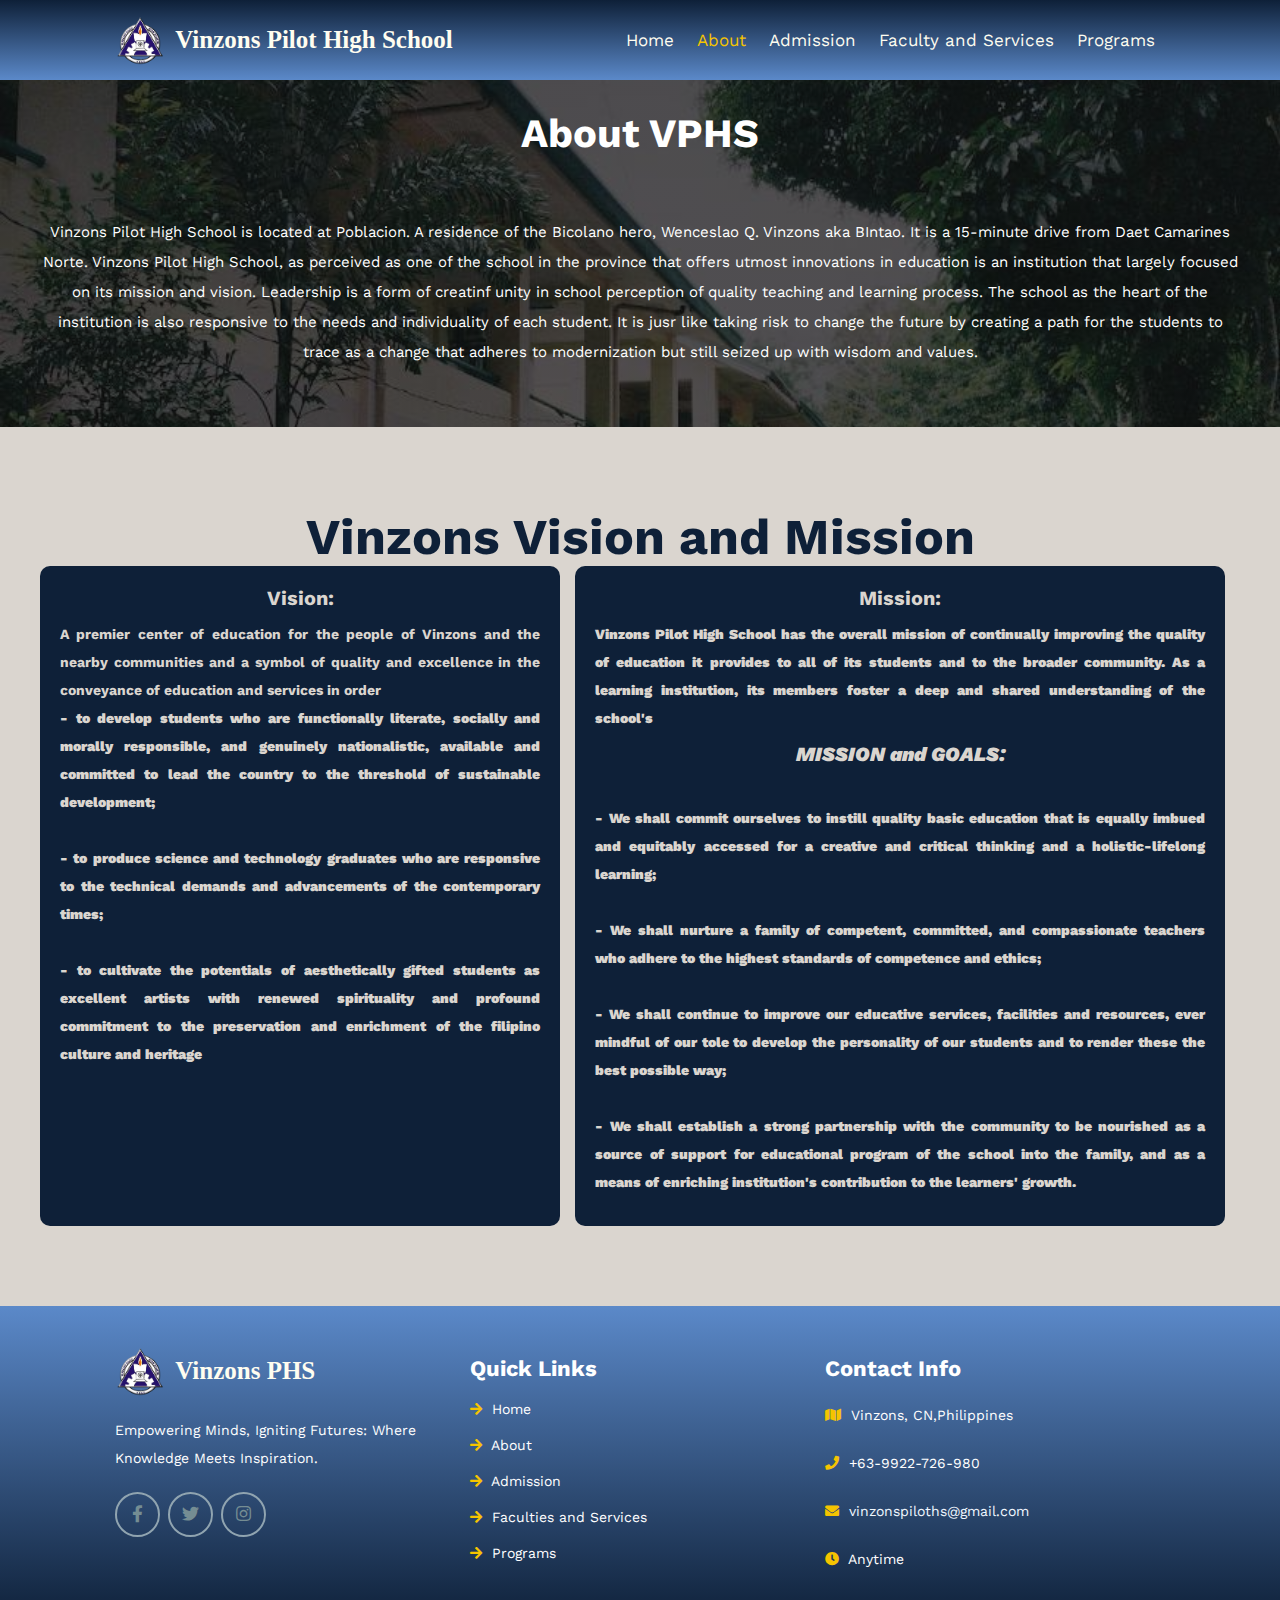
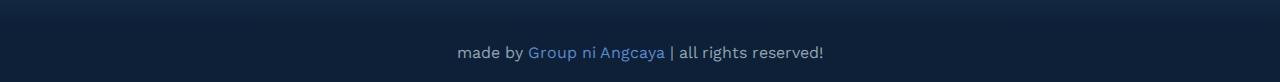
<file: About.html>
<!DOCTYPE html>
<html lang="en">
<head>
    <meta charset="UTF-8">
    <meta http-equiv="X-UA-Compatible" content="IE=edge">
    <meta name="viewport" content="width=device-width, initial-scale=1.0">
    <title>About</title>

    <!-- Favicon-->
    <link rel="icon" type="image/x-icon" href="images/logo.png" sizes="32x32">

    <!-- font awesome cdn link  -->
    <link rel="preconnect" href="https://fonts.googleapis.com">
    <link rel="preconnect" href="https://fonts.gstatic.com" crossorigin>
    <link href="https://fonts.googleapis.com/css2?family=Forum&family=Work+Sans&display=swap" rel="stylesheet">
    
    <link rel="stylesheet" href="https://cdnjs.cloudflare.com/ajax/libs/font-awesome/5.15.4/css/all.min.css">

    <!-- custom css file link  -->
    <link rel="stylesheet" href="about.css">

    <!-- custom js file link  -->
    <script src="script.js" defer></script>

</head>
<body>
    
<!-- header section starts  -->

<header class="header">
    <div id="menu-btn" class="fas fa-bars"></div>

    <!-- Replace "logo.png" with the correct path to your logo image -->
    <a data-aos="zoom-in-left" data-aos-delay="150" href="#" class="logo">
        <img src="images/logo.png" alt="Logo" width="50" height="50">
        Vinzons Pilot High School
    </a>

    <nav class="navbar">
        <a data-aos="zoom-in-left" data-aos-delay="300" href="index.html">Home</a>
        <a data-aos="zoom-in-left" data-aos-delay="450" href="About.html" style="color:#f5c400;">About</a>
        <a data-aos="zoom-in-left" data-aos-delay="600" href="https://enroll.vinzonspilothighschool.com/index.php">Admission</a>
        <a data-aos="zoom-in-left" data-aos-delay="900" href="FacAndSer.html">Faculty and Services</a>
        <a data-aos="zoom-in-left" data-aos-delay="1150" href="Programs.html">Programs</a>
    </nav>
</header>

<section class="banner" >
        <div class="banner">
            <div class="content" data-aos="zoom-in-up" data-aos-delay="300">
                <h3>About VPHS</h3>
                <p>Vinzons Pilot High School is located at Poblacion. A residence of the Bicolano hero, Wenceslao Q. Vinzons aka BIntao. It is a 15-minute drive from Daet Camarines Norte.
                Vinzons Pilot High School, as perceived as one of the school in the province that offers utmost innovations in education is an institution that largely focused on its mission and vision. Leadership is a form of creatinf unity in school perception of quality teaching and learning process. The school as the heart of the institution is also responsive to the needs and individuality of each student. It is jusr like  taking risk to change the future by creating a path for the students to trace as a change that adheres to modernization but still seized up with wisdom and values. </p>
            </div>            
        </div>
</section>
<section class="about" id="about">
    <div class="content">
        <h2>Vinzons Vision and Mission</h2>
    </div>

    <div class="box-container">
        <div class="box-container">
            <div class="box" data-aos="fade-up" data-aos-delay="150">
                <div class="content">
                    <h3>Vision:</h3>
                    <p><b>A premier center of education for the people of Vinzons and the nearby communities and a symbol of quality and excellence in the conveyance of education and services in order<b> 
                        <br>- to develop students who are functionally literate, socially and morally responsible, and genuinely nationalistic, available and committed to lead the country to the threshold of sustainable development;</br>
                        <br>- to produce science and technology graduates who are responsive to the technical demands and advancements of the contemporary times;</br>
                        <br>- to cultivate the potentials of aesthetically gifted students as excellent artists with renewed spirituality and profound commitment to the preservation and enrichment of the filipino culture and heritage</br></p>
                    
                </div>
            </div>
    
            <div class="box" data-aos="fade-up" data-aos-delay="300">
                <div class="content">
                    <h3>Mission: </h3>
                    <p><b>Vinzons Pilot High School has the overall mission of continually improving the quality of education it provides to all of its students and to the broader community. As a learning institution, its members foster a deep and shared understanding of the school's 
                        <h2><i>MISSION and GOALS:</i></h2></b>
                        <p><br>- We shall commit ourselves to instill quality basic education that is equally imbued and equitably accessed for a creative and critical thinking and a holistic-lifelong learning;</br>
                        <br>- We shall nurture a family of competent, committed, and compassionate teachers who adhere to the highest standards of competence and ethics;</br>
                        <br>- We shall continue to improve our educative services, facilities and resources, ever mindful of our tole to develop the personality of our students and to render these the best possible way;</br>
                        <br>- We shall establish a strong partnership with the community to be nourished as a source of support for educational program of the school into the family, and as a means of enriching institution's contribution to the learners' growth. </br></p>
                </div>
            </div>
    
    </div>
</section>

<section class="footer">

    <div class="box-container">

        <div class="box" data-aos="fade-up" data-aos-delay="150">
            <a href="#" class="logo"> <img src="images/logo.png"></i>Vinzons PHS</a>
            <p>Empowering Minds, Igniting Futures: Where Knowledge Meets Inspiration.</p>
            <div class="share">
                <a href="https://www.facebook.com/VinzonsPilotSHS" target="_blank" class="fab fa-facebook-f"></a>
                <a href="https://www.twitter.com/" target="_blank" class="fab fa-twitter"></a>
                <a href="https://www.instagram.com/" target="_blank" class="fab fa-instagram"></a>
            </div>
        </div>

        <div class="box" data-aos="fade-up" data-aos-delay="300">
            <h3>Quick Links</h3>
            <a href="index.html" class="links"> <i class="fas fa-arrow-right"></i> Home </a>
            <a href="About.html" class="links"> <i class="fas fa-arrow-right"></i> About </a>
            <a href="https://enroll.vinzonspilothighschool.com/index.php" class="links"> <i class="fas fa-arrow-right"></i> Admission </a>
            <a href="FacAndSer.html" class="links"> <i class="fas fa-arrow-right"></i> Faculties and Services </a>
            <a href="Programs.html" class="links"> <i class="fas fa-arrow-right"></i> Programs </a>
        </div> 

        <div class="box" data-aos="fade-up" data-aos-delay="450">
            <h3>Contact Info</h3>
            <p> <i class="fas fa-map"></i> Vinzons, CN,Philippines </p>
            <p> <i class="fas fa-phone"></i> +63-9922-726-980 </p>
            <p> <i class="fas fa-envelope"></i> <a href="mailto:vinzonspiloths@gmail.com" style="color: aliceblue;"> vinzonspiloths@gmail.com</a></p>
            <p> <i class="fas fa-clock"></i> Anytime </p>
        </div>
</section>

<div class="credit">made by <span>Group ni Angcaya</span> | all rights reserved!</div>

</body>
</file>
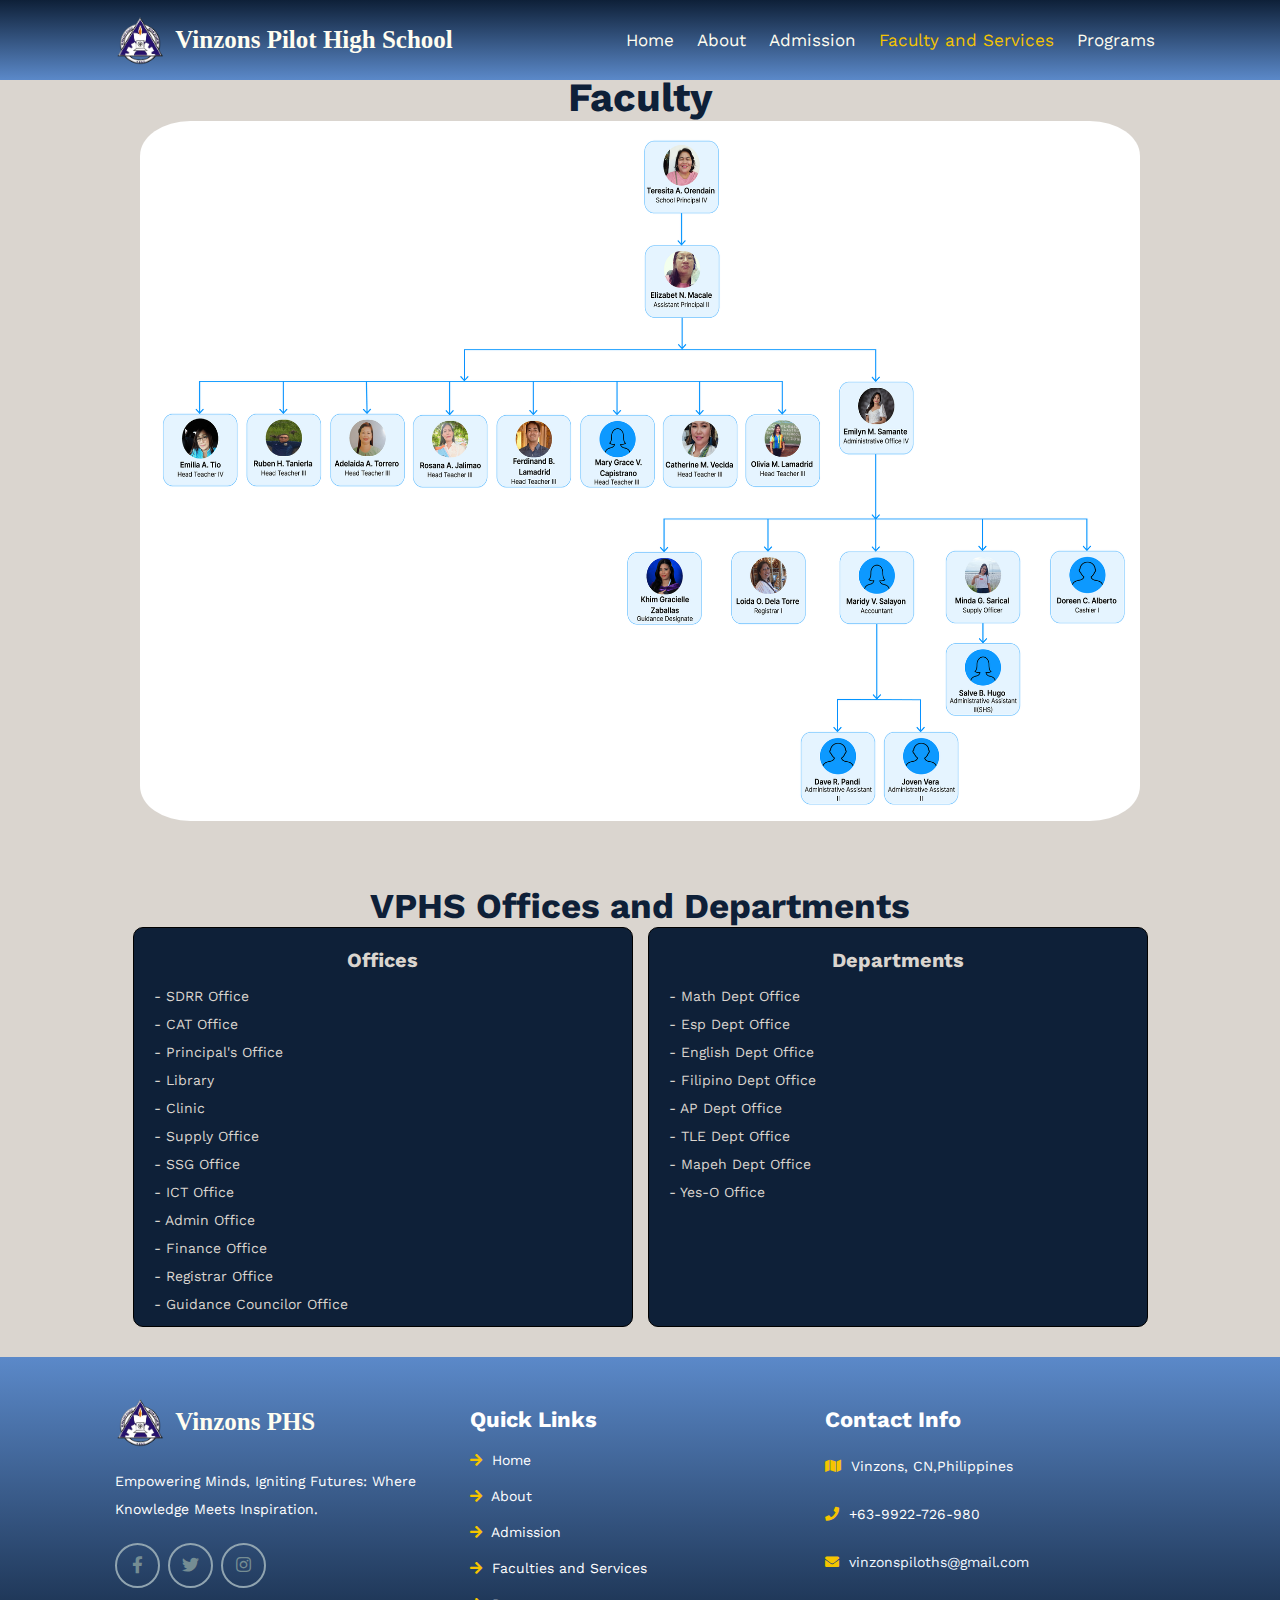
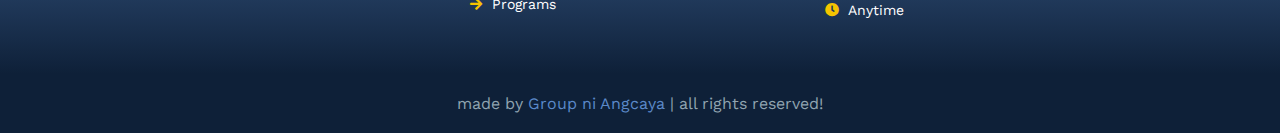
<file: FacAndSer.html>
<!DOCTYPE html>
<html lang="en">
<head>
    <meta charset="UTF-8">
    <meta http-equiv="X-UA-Compatible" content="IE=edge">
    <meta name="viewport" content="width=device-width, initial-scale=1.0">
    <title>Faculties and Services</title>

    <!-- Favicon-->
    <link rel="icon" type="image/x-icon" href="images/logo.png" sizes="32x32">

    <!-- font awesome cdn link  -->
    <link rel="preconnect" href="https://fonts.googleapis.com">
    <link rel="preconnect" href="https://fonts.gstatic.com" crossorigin>
    <link href="https://fonts.googleapis.com/css2?family=Forum&family=Work+Sans&display=swap" rel="stylesheet">
    
    <link rel="stylesheet" href="https://cdnjs.cloudflare.com/ajax/libs/font-awesome/5.15.4/css/all.min.css">

    <!-- custom css file link  -->
    <link rel="stylesheet" href="FacAndSer.css">

    <!-- custom js file link  -->
    <script src="script.js" defer></script>

</head>
<body>
    
<!-- header section starts  -->

<header class="header">
    <div id="menu-btn" class="fas fa-bars"></div>

    <!-- Replace "logo.png" with the correct path to your logo image -->
    <a data-aos="zoom-in-left" data-aos-delay="150" href="#" class="logo">
        <img src="images/logo.png" alt="Logo" width="50" height="50">
        Vinzons Pilot High School
    </a>

    <nav class="navbar">
        <a data-aos="zoom-in-left" data-aos-delay="300" href="index.html">Home</a>
        <a data-aos="zoom-in-left" data-aos-delay="450" href="About.html">About</a>
        <a data-aos="zoom-in-left" data-aos-delay="600" href="https://enroll.vinzonspilothighschool.com/index.php">Admission</a>
        <a data-aos="zoom-in-left" data-aos-delay="900" href="FacAndSer.html" style="color:#f5c400;">Faculty and Services</a>
        <a data-aos="zoom-in-left" data-aos-delay="1150" href="Programs.html">Programs</a>
    </nav>
</header>
<!-- section FACANDSER starts  -->
<section class="facs" id="FacAndSer">
    <div class = "heading">
        <br>
        <br>
        <br>
        <br>
     <h1>Faculty</h1>
    <div class="image">
        <img src="images/Hierarchy.png" alt="hierarchy" width="1000" height="700" style="border-radius: 5%;">
    </div>
    </div>

    <div class="content">
        <h2><br>VPHS Offices and Departments</h2>
    </div>

    <div class="box-container">
        <div class="box-container">
            <div class="box" data-aos="fade-up" data-aos-delay="150">
                <div class="content">
                    <h3>Offices<br></h3>
                    <p>- SDRR Office <br>
                       - CAT Office<br>
                       - Principal's Office<br>
                       - Library<br>
                       - Clinic<br>
                       - Supply Office<br>
                       - SSG Office<br>
                       - ICT Office<br>
                       - Admin Office<br>
                       - Finance Office<br>
                       - Registrar Office<br>
                       - Guidance Councilor Office</p>
                    
                </div>
            </div>
    
            <div class="box" data-aos="fade-up" data-aos-delay="300">
                <div class="content">
                    <h3>Departments <br></h3>
                    <p>- Math Dept Office <br>
                       - Esp Dept Office <br>
                       - English Dept Office <br>
                       - Filipino Dept Office <br> 
                       - AP Dept Office <br> 
                       - TLE Dept Office <br>
                       - Mapeh Dept Office <br>
                       - Yes-O Office</p>
                </div>
            </div>
    
    </div>
 </section>

<!-- sectionfooter starts  -->
<section class="footer">

    <div class="box-container">

        <div class="box" data-aos="fade-up" data-aos-delay="150">
            <a href="#" class="logo"> <img src="images/logo.png"></i>Vinzons PHS</a>
            <p>Empowering Minds, Igniting Futures: Where Knowledge Meets Inspiration.</p>
            <div class="share">
                <a href="https://www.facebook.com/VinzonsPilotSHS" target="_blank" class="fab fa-facebook-f"></a>
                <a href="https://www.twitter.com/" target="_blank" class="fab fa-twitter"></a>
                <a href="https://www.instagram.com/" target="_blank" class="fab fa-instagram"></a>
            </div>
        </div>

        <div class="box" data-aos="fade-up" data-aos-delay="300">
            <h3>Quick Links</h3>
            <a href="index.html" class="links"> <i class="fas fa-arrow-right"></i> Home </a>
            <a href="About.html" class="links"> <i class="fas fa-arrow-right"></i> About </a>
            <a href="https://enroll.vinzonspilothighschool.com/index.php" class="links"> <i class="fas fa-arrow-right"></i> Admission </a>
            <a href="FacAndSer.html" class="links"> <i class="fas fa-arrow-right"></i> Faculties and Services </a>
            <a href="Programs.html" class="links"> <i class="fas fa-arrow-right"></i> Programs </a>
        </div>


        <div class="box" data-aos="fade-up" data-aos-delay="450">
            <h3>Contact Info</h3>
            <p> <i class="fas fa-map"></i> Vinzons, CN,Philippines </p>
            <p> <i class="fas fa-phone"></i> +63-9922-726-980 </p>
            <p> <i class="fas fa-envelope"></i> <a href="mailto:vinzonspiloths@gmail.com" style="color: aliceblue;"> vinzonspiloths@gmail.com</a></p>
            <p> <i class="fas fa-clock"></i> Anytime </p>
        </div>
</section>

<div class="credit">made by <span>Group ni Angcaya</span> | all rights reserved!</div>

</body>
</file>
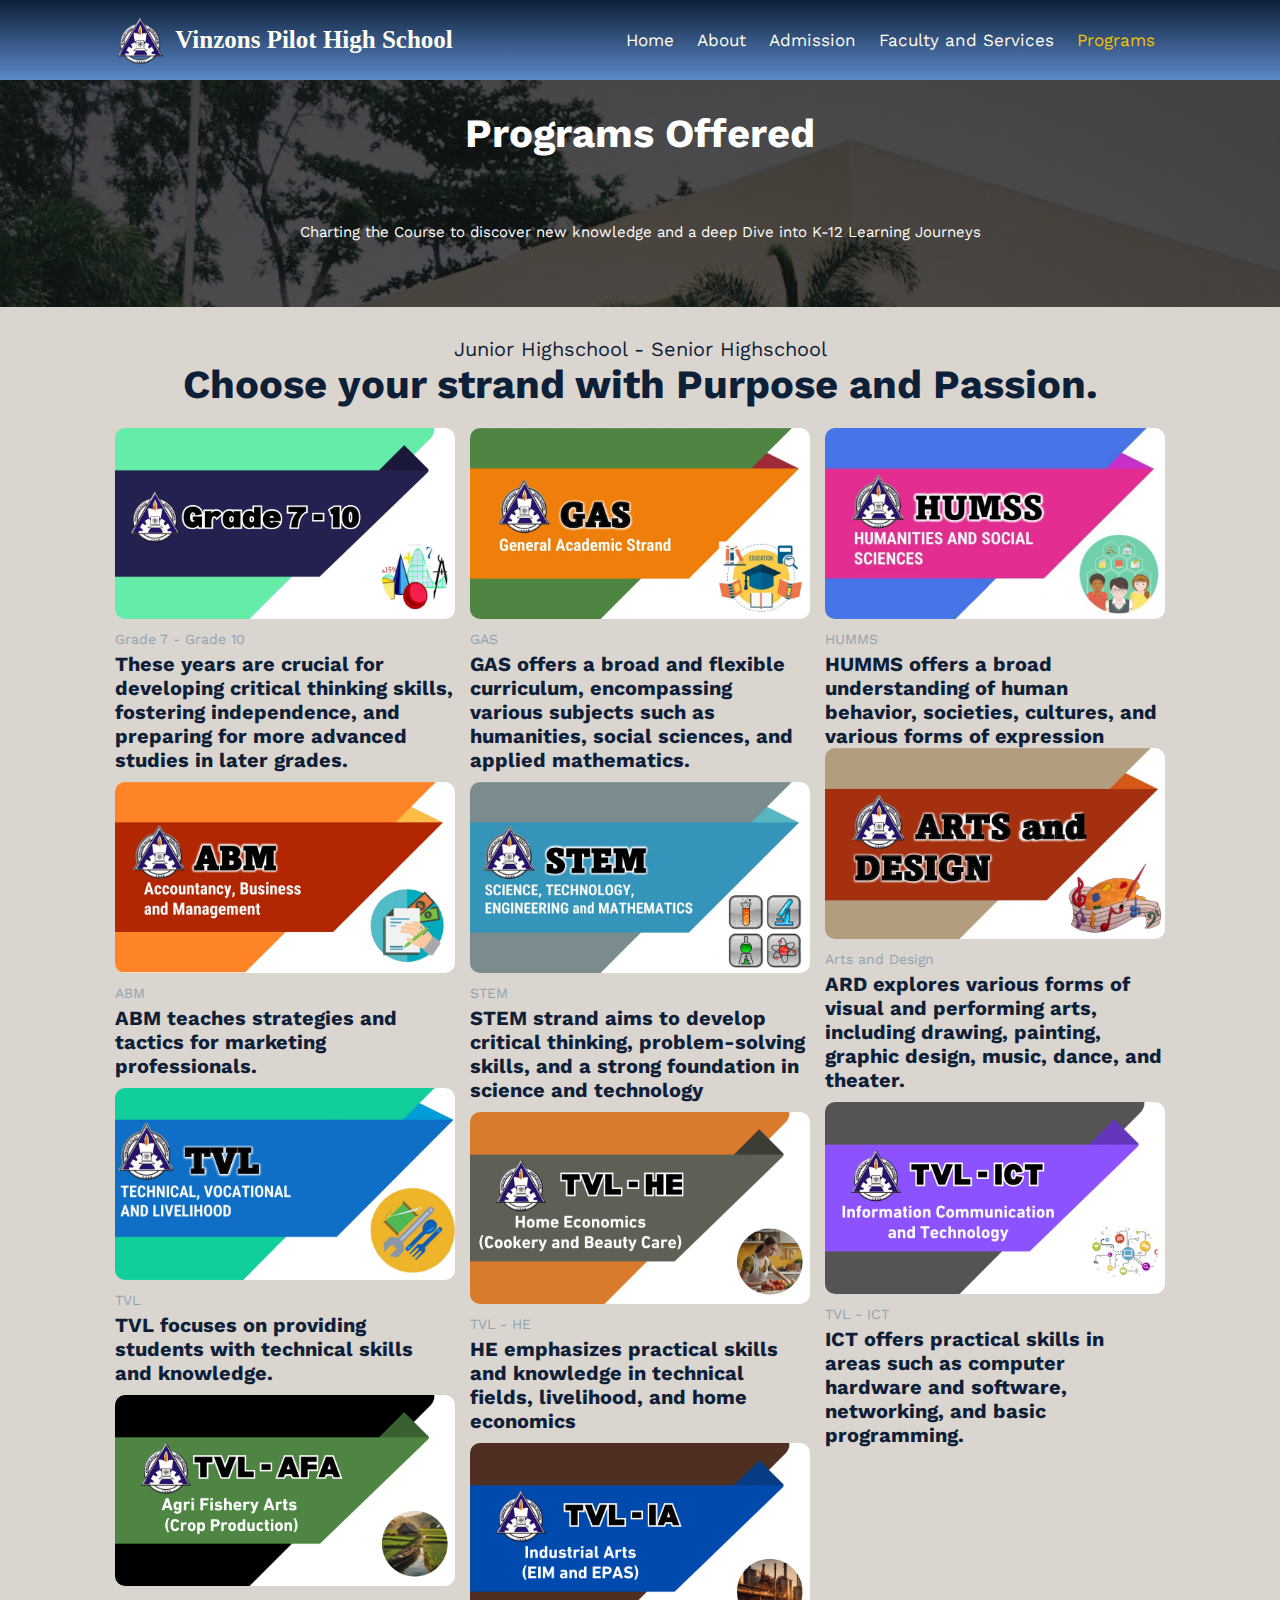
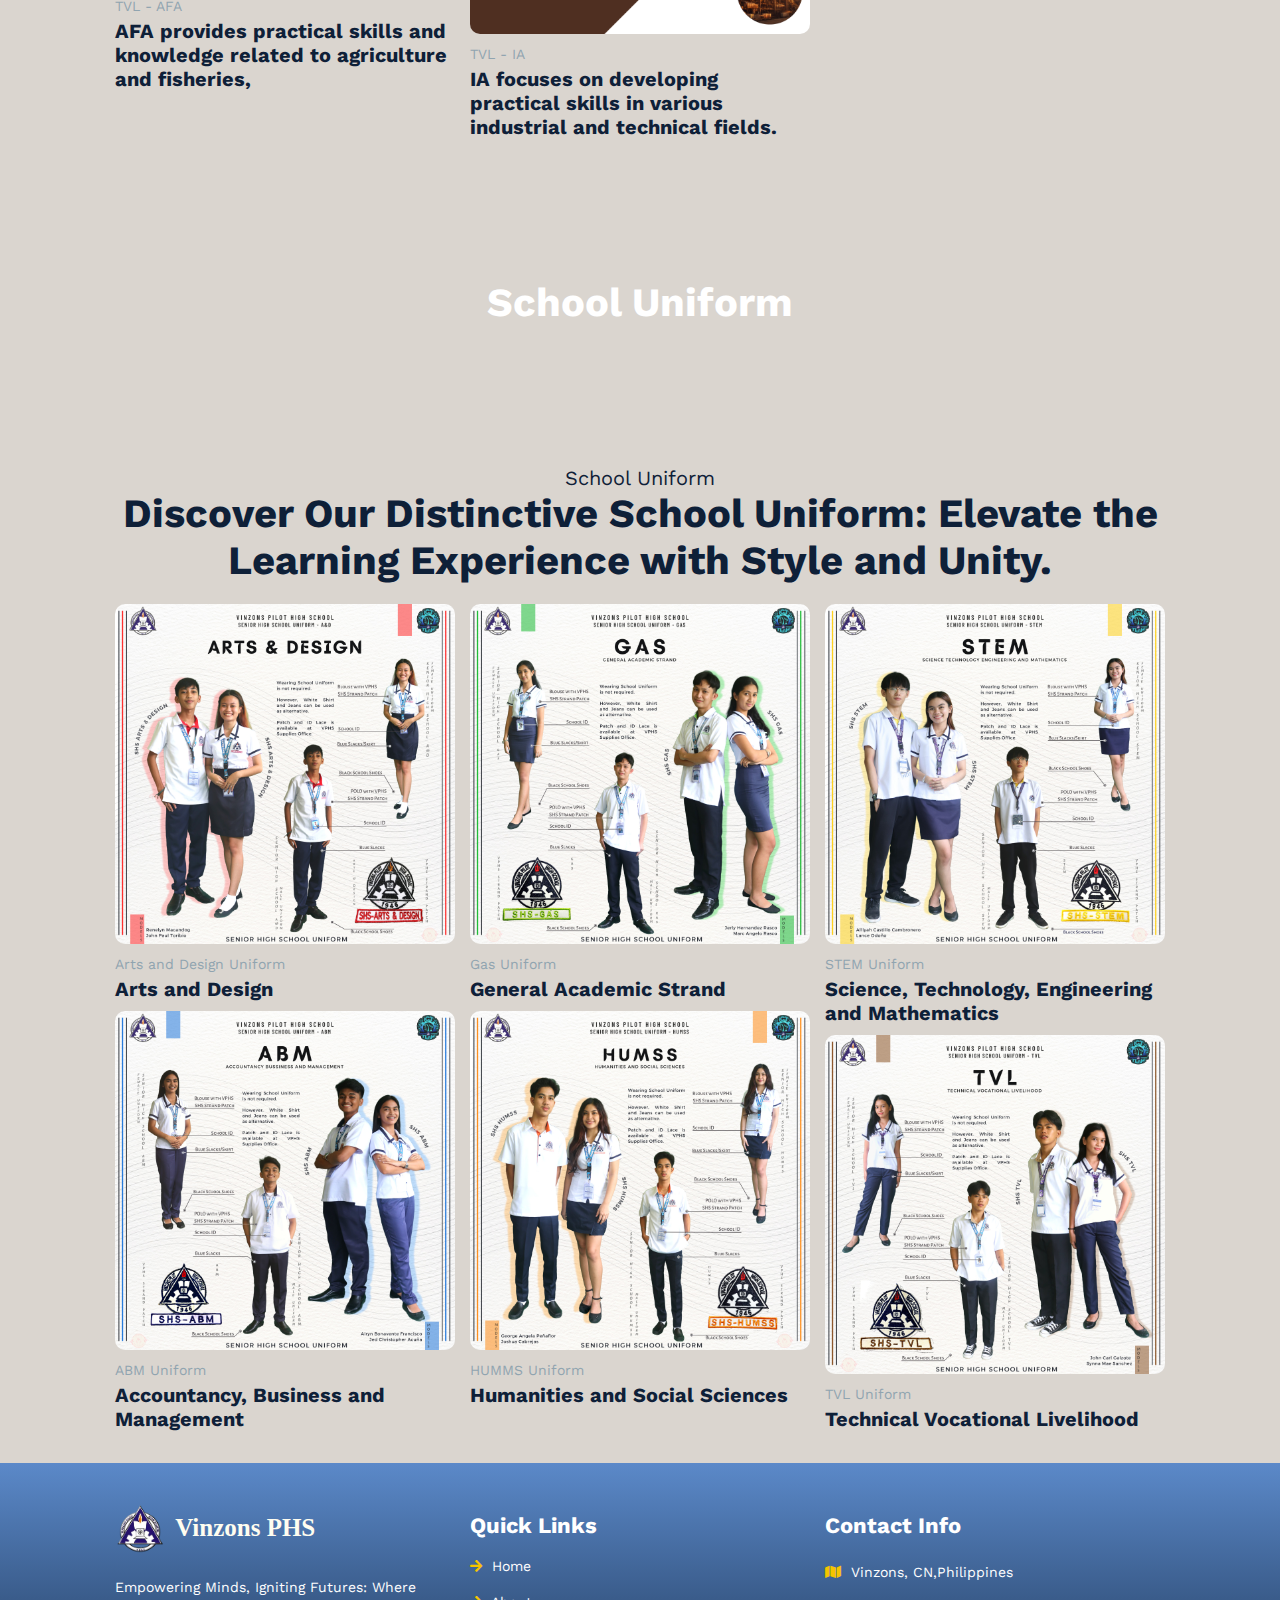
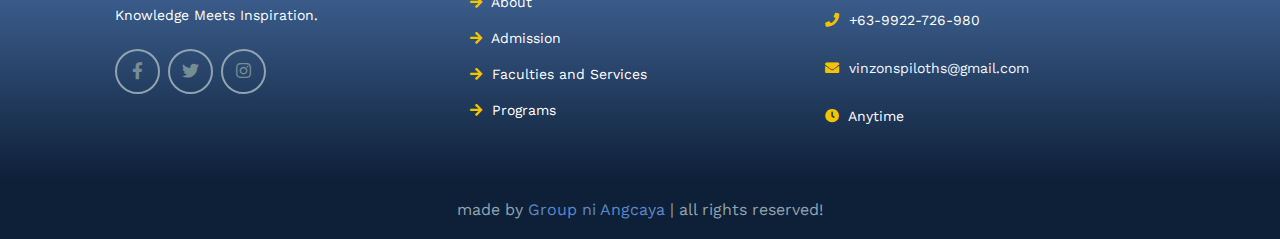
<file: Programs.html>
<!DOCTYPE html>
<html lang="en">
<head>
    <meta charset="UTF-8">
    <meta http-equiv="X-UA-Compatible" content="IE=edge">
    <meta name="viewport" content="width=device-width, initial-scale=1.0">
    <title>Programs</title>

    <!-- Favicon-->
    <link rel="icon" type="image/x-icon" href="images/logo.png" sizes="32x32">

    <!-- font awesome cdn link  -->
    <link rel="preconnect" href="https://fonts.googleapis.com">
    <link rel="preconnect" href="https://fonts.gstatic.com" crossorigin>
    <link href="https://fonts.googleapis.com/css2?family=Forum&family=Work+Sans&display=swap" rel="stylesheet">
    
    <link rel="stylesheet" href="https://cdnjs.cloudflare.com/ajax/libs/font-awesome/5.15.4/css/all.min.css">

    <!-- custom css file link  -->
    <link rel="stylesheet" href="programs.css">

    <!-- custom js file link  -->
    <script src="script.js" defer></script>

</head>
<body>
    
<!-- header section starts  -->

<header class="header">
    <div id="menu-btn" class="fas fa-bars"></div>

    <!-- Replace "logo.png" with the correct path to your logo image -->
    <a data-aos="zoom-in-left" data-aos-delay="150" href="#" class="logo">
        <img src="images/logo.png" alt="Logo" width="50" height="50">
        Vinzons Pilot High School
    </a>

    <nav class="navbar">
        <a data-aos="zoom-in-left" data-aos-delay="300" href="index.html">Home</a>
        <a data-aos="zoom-in-left" data-aos-delay="450" href="About.html">About</a>
        <a data-aos="zoom-in-left" data-aos-delay="600" href="https://enroll.vinzonspilothighschool.com/index.php">Admission</a>
        <a data-aos="zoom-in-left" data-aos-delay="900" href="FacAndSer.html">Faculty and Services</a>
        <a data-aos="zoom-in-left" data-aos-delay="1150" href="Programs.html" style="color: #f5c400;">Programs</a>
    </nav>
</header>


<!-- section PROGRAM starts  -->
<section class="banner" >
    <div class="banner">
        <div class="content" data-aos="zoom-in-up" data-aos-delay="300">
            <h3>Programs Offered</h3>
            <p>Charting the Course to discover new knowledge and a deep Dive into K-12 Learning Journeys</p>
        </div>            
    </div>
</section>

<section class="program" id="program">

        <div class="heading">
            <span>Junior Highschool - Senior Highschool</span>
            <h1>Choose your strand with Purpose and Passion.</h1>
        </div>
        
        <div class="box-container">
            
            <div class="box" data-aos="zoom-in-up" data-aos-delay="150">
                <img src="images/g7.png" alt="">
                <span>Grade 7 - Grade 10</span>
                <h3>These years are crucial for developing critical thinking skills, fostering independence, and preparing for more advanced studies in later grades.</h3>
            </div>
    
            <div class="box" data-aos="zoom-in-up" data-aos-delay="600">
                <img src="images/abm.png" alt="">
                <span>ABM</span>
                <h3>ABM teaches strategies and tactics for marketing professionals.<h3>
            </div>
            
            <div class="box" data-aos="zoom-in-up" data-aos-delay="1050">
                <img src="images/tvll.png" alt="">
                <span>TVL</span>
                <h3>TVL focuses on providing students with technical skills and knowledge.</h3>
            </div>
                
            <div class="box" data-aos="zoom-in-up" data-aos-delay="1500">
                <img src="images/afa.png" alt="">
                <span>TVL - AFA</span>
                <h3>AFA provides practical skills and knowledge related to agriculture and fisheries,</h3>
            </div>
            
            <div class="box" data-aos="zoom-in-up" data-aos-delay="1950">
                <img src="images/gasssss.png" alt="">
                <span>GAS</span>
                <h3>GAS offers a broad and flexible curriculum, encompassing various subjects such as humanities, social sciences, and applied mathematics.</h3>
            </div>

            <div class="box" data-aos="zoom-in-up" data-aos-delay="2400">
                <img src="images/stemm an.png" alt="">
                <span>STEM</span>
                <h3>STEM strand aims to develop critical thinking, problem-solving skills, and a strong foundation in science and technology</h3>
            </div>

            <div class="box" data-aos="zoom-in-up" data-aos-delay="2850">
                <img src="images/he.png" alt="">
                <span>TVL - HE</span>
                <h3>HE emphasizes practical skills and knowledge in technical fields, livelihood, and home economics</h3>
            </div>

            <div class="box" data-aos="zoom-in-up" data-aos-delay="3300">
                <img src="images/ia.png" alt="">
                <span>TVL - IA</span>
                <h3>IA focuses on developing practical skills in various industrial and technical fields. </h3>
            </div>

            <div class="box" data-aos="zoom-in-up" data-aos-delay="3750">
                <img src="images/hummss.png" alt="">
                <span>HUMMS</span>
                <h3>HUMMS offers a broad understanding of human behavior, societies, cultures, and various forms of expression</h3>

             <div class="box" data-aos="zoom-in-up" data-aos-delay="4200">
                <img src="images/artsanddesign.png" alt="">
                <span>Arts and Design</span>
                <h3>ARD explores various forms of visual and performing arts, including drawing, painting, graphic design, music, dance, and theater.</h3>
            </div>

            <div class="box" data-aos="zoom-in-up" data-aos-delay="4650">
                <img src="images/ict.png" alt="">
                <span>TVL - ICT</span>
                <h3>ICT offers practical skills in areas such as computer hardware and software, networking, and basic programming.</h3>
        </div>
    </section>

    <section class="banner" >
        <div class="banner">
            <div class="content" data-aos="zoom-in-up" data-aos-delay="300">
                <h3>School Uniform</h3>
            </div>            
        </div>
    </section>

    <section class="program" id="program">

        <div class="heading">
            <span>School Uniform</span>
            <h1>Discover Our Distinctive School Uniform: Elevate the Learning Experience with Style and Unity.</h1>
        </div>
        
        <div class="box-container">
    
            <div class="box" data-aos="zoom-in-up" data-aos-delay="600">
                <img src="images/AandDUnif.jpg" alt="">
                <span>Arts and Design Uniform</span>
                <h3>Arts and Design<h3>
            </div>
            
            <div class="box" data-aos="zoom-in-up" data-aos-delay="1050">
                <img src="images/AbmUnif.jpg" alt="">
                <span>ABM Uniform</span>
                <h3>Accountancy, Business and Management</h3>
            </div>
                
            <div class="box" data-aos="zoom-in-up" data-aos-delay="1500">
                <img src="images/GasUnif.jpg" alt="">
                <span>Gas Uniform</span>
                <h3>General Academic Strand</h3>
            </div>
            
            <div class="box" data-aos="zoom-in-up" data-aos-delay="1950">
                <img src="images/HummsUnif.jpg" alt="">
                <span>HUMMS Uniform</span>
                <h3>Humanities and Social Sciences</h3>
            </div>

            <div class="box" data-aos="zoom-in-up" data-aos-delay="2400">
                <img src="images/Stemunif.jpg" alt="">
                <span>STEM Uniform</span>
                <h3>Science, Technology, Engineering and Mathematics</h3>
            </div>

            <div class="box" data-aos="zoom-in-up" data-aos-delay="2850">
                <img src="images/TVLunif.jpg" alt="">
                <span>TVL Uniform</span>
                <h3>Technical Vocational Livelihood</h3>
            </div>

            
    </section>

<!-- sectionfooter starts  -->
<section class="footer">

    <div class="box-container">

        <div class="box" data-aos="fade-up" data-aos-delay="150">
            <a href="#" class="logo"> <img src="images/logo.png"></i>Vinzons PHS</a>
            <p>Empowering Minds, Igniting Futures: Where Knowledge Meets Inspiration.</p>
            <div class="share">
                <a href="https://www.facebook.com/VinzonsPilotSHS" target="_blank" class="fab fa-facebook-f"></a>
                <a href="https://www.twitter.com/" target="_blank" class="fab fa-twitter"></a>
                <a href="https://www.instagram.com/" target="_blank" class="fab fa-instagram"></a>
            </div>
        </div>

        <div class="box" data-aos="fade-up" data-aos-delay="300">
            <h3>Quick Links</h3>
            <a href="index.html" class="links"> <i class="fas fa-arrow-right"></i> Home </a>
            <a href="About.html" class="links"> <i class="fas fa-arrow-right"></i> About </a>
            <a href="https://enroll.vinzonspilothighschool.com/index.php" class="links"> <i class="fas fa-arrow-right"></i> Admission </a>
            <a href="FacAndSer.html" class="links"> <i class="fas fa-arrow-right"></i> Faculties and Services </a>
            <a href="sPrograms.html" class="links"> <i class="fas fa-arrow-right"></i> Programs </a>
        </div>

        <div class="box" data-aos="fade-up" data-aos-delay="450">
            <h3>Contact Info</h3>
            <p> <i class="fas fa-map"></i> Vinzons, CN,Philippines </p>
            <p> <i class="fas fa-phone"></i> +63-9922-726-980 </p>
            <p> <i class="fas fa-envelope"></i> <a href="mailto:vinzonspiloths@gmail.com" style="color: aliceblue;"> vinzonspiloths@gmail.com</a></p>
            <p> <i class="fas fa-clock"></i> Anytime </p>
        </div>
</section>

<div class="credit">made by <span>Group ni Angcaya</span> | all rights reserved!</div>

</body>
</file>
<file: about.css>
*{
    font-family: 'Work Sans', sans-serif;
      margin: 0;
      padding: 0;
      -webkit-box-sizing: border-box;
              box-sizing: border-box;
      outline: none;
      border: none;
      text-decoration: none;
      -webkit-transition: all .2s linear;
      transition: all .2s linear;

    }
    
  html {
    font-size: 62.5%;
    overflow-x: hidden;
    scroll-behavior: smooth;
    scroll-padding-top: 5rem;
  }
    
  html::-webkit-scrollbar {
    width: 1rem;
  }
    
  html::-webkit-scrollbar-track {
    background: rgb(255, 255, 255);
  }
    
  html::-webkit-scrollbar-thumb {
    background: #213a5c;
    border-radius: 5rem;
  }
    
  body {
    background: #dad5cf;
    overflow-x: hidden;
  }
    
  section {
    padding: 3rem 9%;
  }
    
  .heading {
      text-align: center;
      margin-bottom: 2rem;
    }
    
  .heading span {
      color: #0E2038;
      font-size: 2rem;
    }
  
  .heading h1 {
      font-size: 4rem;
      color: #0E2038;
    }
    
  .header {
      position: fixed;
      top: 0;
      left: 0;
      right: 0;
      z-index: 1000;
      background: linear-gradient(to bottom, #0E2038, #5b89c9);
      display: -webkit-box;
      display: -ms-flexbox;
      display: flex;
      -webkit-box-align: center;
          -ms-flex-align: center;
              align-items: center;
      -webkit-box-pack: justify;
          -ms-flex-pack: justify;
              justify-content: space-between;
      padding: 1.5rem 9%;
    }
  
  .header .navbar a {
      font-size: 1.7rem;
      color: #fffdf0;
      display: inline-block;
      margin: 0 1rem;
    }
    
  .header .navbar a:hover {
      color: #f5c400;
    }
    
  .header .btn {
      margin-top: 0;
    }
    
  .logo {
      font-size: 2.5rem;
      color: #fffdf0;
      font-weight: bolder;
      font-family: Garamond, serif;
    }
    
  .logo i {
      color: #0E2038;
      padding-right: .5rem;
      display: inline-block;
      
    }
  
  .logo {
      display: flex;
      align-items: center; /* Align items vertically in the center */
    }
    
  .logo img {
      width: 50px; /* Adjust the width of the logo image as needed */
      margin-right: 10px; /* Add spacing between the image and text */
    }
    
  #menu-btn {
      font-size: 2.5rem;
      color: #fff;
      cursor: pointer;
      display: none;
    }
  
  
  .about {
    background-size: cover;
    background-position: center;
    padding: 8rem 4rem;
    background-attachment: fixed;
    text-align: center;
    color: #0E2038;
  }
  
  .about h2{
    font-size: 50px;
    color: #0E2038;
  }
  
  .about .box-container {
      display: flex;
      -ms-grid-columns: (minmax(20rem, 1fr));
          grid-template-columns: repeat(auto-fit, minmax(20rem, 1fr));
      gap: 1.5rem;
    }
    
  .about .box-container .box {
      border-radius: 1rem;
      overflow: hidden;
      background: #0E2038
    }
    
  .about .box-container .box .content {
      padding: 2rem;
      text-align: center;
    }
    
  .about .box-container .content h2 {
      font-size: 2rem;
      color: #dad5cf;
    }
  .about .box-container .box .content h3 {
      font-size: 2rem;
      color: #dad5cf;
    }
    
  .about .box-container .box .content p {
      text-align: justify;
      padding: 1rem 0;
      font-size: 1.4rem;
      color: #dad5cf;
      line-height: 2;
    }
    
  .about .box-container .box .content a {
      font-size: 1.7rem;
      color: #0E2038;
    }
  .about .box-container .box .content a:hover i {
      padding-left: 1rem;
    }
    
  .about .box-container .box .content a i {
      padding-right: rem;
    }
    
  .banner {
      background: linear-gradient(rgba(17, 17, 17, 0.7), rgba(17, 17, 17, 0.7)), url(images/aboutbanner2.jpg) no-repeat;
      background-size: cover;
      background-position: center;
      padding: 3rem 2rem;
      background-attachment: fixed;
      text-align: center;
    }
      
  .banner .content span {
      font-size: 15px;
      color: #ffffff;
      }
  
  .banner .content h3 {
      font-size: 4rem;
      color: #fff;
      padding: 5rem;
      }
      
  .banner .content p {
      font-size: 15px;
      color: #fff;
      margin-top: 1rem;
      line-height: 2;
      }


  .footer{
    background: linear-gradient(to top, #0E2038, #5b89c9);
  }

  .footer .box-container {
    display: -ms-grid;
    display: grid;
    -ms-grid-columns: (minmax(25rem, 1fr))[auto-fit];
        grid-template-columns: repeat(auto-fit, minmax(25rem, 1fr));
    gap: 1.5rem;
  }
  
  .footer .box-container .box {
    padding: 1rem 0;
  }
  
  .footer .box-container .box .logo {
    padding-bottom: 1rem;
  }
  
  .footer .box-container .box h3 {
    font-size: 2.2rem;
    color: #fff;
    padding: 1rem 0;
  }
  
  .footer .box-container .box p {
    font-size: 1.4rem;
    color: #fff;
    padding: 1rem 0;
    line-height: 2;
    font-weight: normal;
  }
  .footer .box{
    font-weight: normal;
  }
  .footer .box-container .box p i {
    padding-right: .5rem;
    color: #f5c400;

  }
  
  .footer .box-container .box .share {
    padding-top: 1rem;
  }
  
  .footer .box-container .box .share a {
    height: 4.5rem;
    width: 4.5rem;
    line-height: 4rem;
    font-size: 2rem;
    border-radius: 50%;
    font-size: 1.7rem;
    border: 0.2rem solid #90A4B0;
    color: #758D93;
    margin-right: .5rem;
    text-align: center;
    font-weight: normal;
  }
  
  .footer .box-container .box .share a:hover {
    background: #f5c400;
    color: rgb(0, 0, 0);
  }
  
  .footer .box-container .box .links {
    font-size: 1.4rem;
    color: #fff;
    padding: 1rem 0;
    display: block;
  }
  
  .footer .box-container .box .links:hover {
    color: #f5c400;
  }
  
  .footer .box-container .box .links:hover i {
    padding-right: 2rem;
  }
  
  .footer .box-container .box .links i {
    padding-right: .5rem;
    color: #f5c400;
  }
  
  .footer .box-container .box form .email {
    width: 100%;
    border-radius: 5rem;
    border: 0.2rem solid #fff;
    background: none;
    font-size: 1.5rem;
    font-weight: normal;
    text-transform: none;
    color: #f5c400;
    margin-bottom: 1rem;
    padding: 1.2rem 1.4rem;
  }
      .credit {
        background: #0E2038;
        text-align: center;
        font-size: 1.6rem;
        font-weight: normal;
        padding: 2rem 1rem;
        color: #90A4B0;
      }
      
      .credit span {
        color: #5b89c9;
      }

@media (max-width: 991px) {
  html {
    font-size: 55%;
  }
  .header {
    padding: 1.5rem 2rem;
  }
  section {
    padding: 3rem 2rem;
  }
}

@media (max-width: 768px) {
  #menu-btn {
    display: inline-block;
  }
  .header .navbar {
    position: absolute;
    top: 99%;
    left: 0;
    right: 0;
    background: #5b89c9;
    -webkit-clip-path: polygon(0 0, 100% 0, 100% 0, 0 0);
            clip-path: polygon(0 0, 100% 0, 100% 0, 0 0);
  }
  .header .navbar.active {
    -webkit-clip-path: polygon(0 0, 100% 0, 100% 100%, 0 100%);
            clip-path: polygon(0 0, 100% 0, 100% 100%, 0 100%);
  }
  .header .navbar a {
    margin: 2rem;
    font-size: 2rem;
    display: block;
  }
  .home {
    margin-top: 10rem;
  }
  .home .content span {
    font-size: 8vw;
  }
  .home .content h3 {
    font-size: 9vw;
  }
}


@media (max-width: 450px) {
  html {
    font-size: 50%;
  }
  .about .content h3 {
    font-size: 3.5rem;
  }
  .banner .content h3 {
    font-size: 2.7rem;
  }
}
.btn {
  margin-top: 1rem;
  display: inline-block;
  padding: 1rem 3rem;
  font-size: 1.7rem;
  color: #fff;
  border: 0.2rem solid #FFF;
  border-radius: 5rem;
  cursor: pointer;
  background: #83a1cc;
}

.btn:hover {
  background: #f5c400;
  color: #fffdf0;
}
</file>
<file: FacAndSer.css>
* {
  font-family: 'Work Sans', sans-serif;
  margin: 0;
  padding: 0;
  -webkit-box-sizing: border-box;
  box-sizing: border-box;
  outline: none;
  border: none;
  text-decoration: none;
  -webkit-transition: all .2s linear;
  transition: all .2s linear;
}

html {
  font-size: 62.5%;
  overflow-x: hidden;
  scroll-behavior: smooth;
  scroll-padding-top: 5rem;
}

html::-webkit-scrollbar {
  width: 1rem;
}

html::-webkit-scrollbar-track {
  background: rgb(255, 255, 255);
}

html::-webkit-scrollbar-thumb {
  background: #213a5c;
  border-radius: 5rem;
}

body {
  background: #dad5cf;
  overflow-x: hidden;
}

section {
  padding: 3rem 9%;
}

.heading {
  text-align: center;
  margin-bottom: 2rem;
}

.heading span {
  color: #0E2038;
  font-size: 2rem;
}

.heading h1 {
  font-size: 4rem;
  color: #0E2038;
}

.header {
  position: fixed;
  top: 0;
  left: 0;
  right: 0;
  z-index: 1000;
  background: linear-gradient(to bottom, #0E2038, #5b89c9);
  display: -webkit-box;
  display: -ms-flexbox;
  display: flex;
  -webkit-box-align: center;
  -ms-flex-align: center;
  align-items: center;
  -webkit-box-pack: justify;
  -ms-flex-pack: justify;
  justify-content: space-between;
  padding: 1.5rem 9%;
}

.header .navbar a {
  font-size: 1.7rem;
  color: #fffdf0;
  display: inline-block;
  margin: 0 1rem;
}

.header .navbar a:hover {
  color: #f5c400;
}

.header .btn {
  margin-top: 0;
}

.logo {
  font-size: 2.5rem;
  color: #fffdf0;
  font-weight: bolder;
  font-family: Garamond, serif;
}

.logo i {
  color: #0E2038;
  padding-right: .5rem;
  display: inline-block;

}

.logo {
  display: flex;
  align-items: center;
  /* Align items vertically in the center */
}

.logo img {
  width: 50px;
  /* Adjust the width of the logo image as needed */
  margin-right: 10px;
  /* Add spacing between the image and text */
}

#menu-btn {
  font-size: 2.5rem;
  color: #fff;
  cursor: pointer;
  display: none;
}

/* Offices and department start */

.facs h2 {
  font-size: 35px;
  color: #0E2038;
  text-align: center;
}

.facs .box-container {
  display: flex;
  -ms-grid-columns: (minmax(20rem, 1fr));
  grid-template-columns: repeat(auto-fit, minmax(20rem, 1fr));
  gap: 1.5rem;
  justify-content: center;
  align-items: center;
}

.facs .box-container .box {
  border-radius: 1rem;
  overflow: hidden;
  background: #0E2038;
  width: 500px;
  height: 400px;
  border: 1px solid #000;
}

.facs .box-container .box .content {
  padding: 2rem;
  text-align: center;
}

.facs .box-container .content h2 {
  font-size: 2rem;
  color: #dad5cf;
}

.facs .box-container .box .content h3 {
  font-size: 2rem;
  color: #dad5cf;
}

.facs .box-container .box .content p {
  text-align: justify;
  padding: 1rem 0;
  font-size: 1.4rem;
  color: #dad5cf;
  line-height: 2;
}

.facs .box-container .box .content a {
  font-size: 1.7rem;
  color: #0E2038;
}

.facs .box-container .box .content a:hover i {
  padding-left: 1rem;
}

.facs .box-container .box .content a i {
  padding-right: rem;
}

.footer {
  background: linear-gradient(to top, #0E2038, #5b89c9);
}

.footer .box-container {
  display: -ms-grid;
  display: grid;
  -ms-grid-columns: (minmax(25rem, 1fr))[auto-fit];
  grid-template-columns: repeat(auto-fit, minmax(25rem, 1fr));
  gap: 1.5rem;
}

.footer .box-container .box {
  padding: 1rem 0;
}

.footer .box-container .box .logo {
  padding-bottom: 1rem;
}

.footer .box-container .box h3 {
  font-size: 2.2rem;
  color: #fff;
  padding: 1rem 0;
}

.footer .box-container .box p {
  font-size: 1.4rem;
  color: #fff;
  padding: 1rem 0;
  line-height: 2;
}

.footer .box-container .box p i {
  padding-right: .5rem;
  color: #f5c400;
}

.footer .box-container .box .share {
  padding-top: 1rem;
}

.footer .box-container .box .share a {
  height: 4.5rem;
  width: 4.5rem;
  line-height: 4rem;
  font-size: 2rem;
  border-radius: 50%;
  font-size: 1.7rem;
  border: 0.2rem solid #90A4B0;
  color: #758D93;
  margin-right: .5rem;
  text-align: center;
}

.footer .box-container .box .share a:hover {
  background: #f5c400;
  color: rgb(0, 0, 0);
}

.footer .box-container .box .links {
  font-size: 1.4rem;
  color: #fff;
  padding: 1rem 0;
  display: block;
}

.footer .box-container .box .links:hover {
  color: #f5c400;
}

.footer .box-container .box .links:hover i {
  padding-right: 2rem;
}

.footer .box-container .box .links i {
  padding-right: .5rem;
  color: #f5c400;
}

.footer .box-container .box form .email {
  width: 100%;
  border-radius: 5rem;
  border: 0.2rem solid #fff;
  background: none;
  font-size: 1.5rem;
  text-transform: none;
  color: #f5c400;
  margin-bottom: 1rem;
  padding: 1.2rem 1.4rem;
}

.credit {
  background: #0E2038;
  text-align: center;
  font-size: 1.6rem;
  padding: 2rem 1rem;
  color: #90A4B0;
}

.credit span {
  color: #5b89c9;
}

@media (max-width: 991px) {
  html {
    font-size: 55%;
  }

  .header {
    padding: 1.5rem 2rem;
  }

  section {
    padding: 3rem 2rem;
  }
}

@media (max-width: 768px) {
  #menu-btn {
    display: inline-block;
  }

  .header .navbar {
    position: absolute;
    top: 99%;
    left: 0;
    right: 0;
    background: #5b89c9;
    -webkit-clip-path: polygon(0 0, 100% 0, 100% 0, 0 0);
    clip-path: polygon(0 0, 100% 0, 100% 0, 0 0);
  }

  .header .navbar.active {
    -webkit-clip-path: polygon(0 0, 100% 0, 100% 100%, 0 100%);
    clip-path: polygon(0 0, 100% 0, 100% 100%, 0 100%);
  }

  .header .navbar a {
    margin: 2rem;
    font-size: 2rem;
    display: block;
  }

  .home {
    margin-top: 10rem;
  }

  .home .content span {
    font-size: 8vw;
  }

  .home .content h3 {
    font-size: 9vw;
  }
}


@media (max-width: 450px) {
  html {
    font-size: 50%;
  }

  .about .content h3 {
    font-size: 3.5rem;
  }

  .banner .content h3 {
    font-size: 2.7rem;
  }
}

.btn {
  margin-top: 1rem;
  display: inline-block;
  padding: 1rem 3rem;
  font-size: 1.7rem;
  color: #fff;
  border: 0.2rem solid #FFF;
  border-radius: 5rem;
  cursor: pointer;
  background: #83a1cc;
}

.btn:hover {
  background: #f5c400;
  color: #fffdf0;
}
</file>
<file: programs.css>
*{
    font-family: 'Work Sans', sans-serif;
      margin: 0;
      padding: 0;
      -webkit-box-sizing: border-box;
              box-sizing: border-box;
      outline: none;
      border: none;
      text-decoration: none;
      -webkit-transition: all .2s linear;
      transition: all .2s linear;
    }
    
  html {
    font-size: 62.5%;
    overflow-x: hidden;
    scroll-behavior: smooth;
    scroll-padding-top: 5rem;
  }
    
  html::-webkit-scrollbar {
    width: 1rem;
  }
    
  html::-webkit-scrollbar-track {
    background: rgb(255, 255, 255);
  }
    
  html::-webkit-scrollbar-thumb {
    background: #213a5c;
    border-radius: 5rem;
  }
    
  body {
    background: #dad5cf;
    overflow-x: hidden;
  }
    
  section {
    padding: 3rem 9%;
  }
    
  .heading {
      text-align: center;
      margin-bottom: 2rem;
    }
    
  .heading span {
      color: #0E2038;
      font-size: 2rem;
    }
  
  .heading h1 {
      font-size: 4rem;
      color: #0E2038;
    }
    
  .header {
      position: fixed;
      top: 0;
      left: 0;
      right: 0;
      z-index: 1000;
      background: linear-gradient(to bottom, #0E2038, #5b89c9);
      display: -webkit-box;
      display: -ms-flexbox;
      display: flex;
      -webkit-box-align: center;
          -ms-flex-align: center;
              align-items: center;
      -webkit-box-pack: justify;
          -ms-flex-pack: justify;
              justify-content: space-between;
      padding: 1.5rem 9%;
    }
  
  .header .navbar a {
      font-size: 1.7rem;
      color: #fffdf0;
      display: inline-block;
      margin: 0 1rem;
    }
    
  .header .navbar a:hover {
      color: #f5c400;
    }
    
  .header .btn {
      margin-top: 0;
    }
  .banner {
      background: linear-gradient(rgba(17, 17, 17, 0.7), rgba(17, 17, 17, 0.7)), url(images/sc.jpeg) no-repeat;
      background-size: cover;
      background-position: center;
      padding: 3rem 2rem;
      background-attachment: fixed;
      text-align: center;
    }

  .banner2 {
      background: linear-gradient(rgba(17, 17, 17, 0.7), rgba(17, 17, 17, 0.7)), url(images/sch.jpeg) no-repeat;
      background-size: cover;
      background-position: center;
      padding: 3rem 2rem;
      background-attachment: fixed;
      text-align: center;
    }
      
  .banner .content span {
      font-size: 15px;
      color: #ffffff;
      }
  
  .banner .content h3 {
      font-size: 4rem;
      color: #fff;
      padding: 5rem;
      }
      
  .banner .content p {
      font-size: 15px;
      color: #fff;
      margin-top: 1rem;
      line-height: 2;
      }
.program{
  background-size: cover;
  background-position: center;
}
.program .box-container {
  -webkit-columns: 3 25rem;
          columns: 3 25rem;
  -webkit-column-gap: 1.5rem;
          column-gap: 1.5rem;
}

.program .box-container .box {
  margin-bottom: 1rem;
  -webkit-column-break-inside: avoid;
          break-inside: avoid;
}

.program .box-container .box img {
  width: 100%;
  border-radius: 1rem;
  margin-bottom: 1rem;
}

.program .box-container .box span {
  font-size: 1.4rem;
  color: #90a4b0;
}

.program .box-container .box h3 {
  margin-top: .5rem;
  font-size: 2rem;
  color: #0E2038;
}
  .logo {
      font-size: 2.5rem;
      color: #fffdf0;
      font-weight: bolder;
      font-family: Garamond, serif;
    }
    
  .logo i {
      color: #0E2038;
      padding-right: .5rem;
      display: inline-block;
      
    }
  
  .logo {
      display: flex;
      align-items: center; /* Align items vertically in the center */
    }
    
  .logo img {
      width: 50px; /* Adjust the width of the logo image as needed */
      margin-right: 10px; /* Add spacing between the image and text */
    }
    
  #menu-btn {
      font-size: 2.5rem;
      color: #fff;
      cursor: pointer;
      display: none;
    }
  .footer{
    background: linear-gradient(to top, #0E2038, #5b89c9);
  }

  .footer .box-container {
    display: -ms-grid;
    display: grid;
    -ms-grid-columns: (minmax(25rem, 1fr))[auto-fit];
        grid-template-columns: repeat(auto-fit, minmax(25rem, 1fr));
    gap: 1.5rem;
  }
  
  .footer .box-container .box {
    padding: 1rem 0;
  }
  
  .footer .box-container .box .logo {
    padding-bottom: 1rem;
  }
  
  .footer .box-container .box h3 {
    font-size: 2.2rem;
    color: #fff;
    padding: 1rem 0;
  }
  
  .footer .box-container .box p {
    font-size: 1.4rem;
    color: #fff;
    padding: 1rem 0;
    line-height: 2;
  }
  
  .footer .box-container .box p i {
    padding-right: .5rem;
    color: #f5c400;
  }
  
  .footer .box-container .box .share {
    padding-top: 1rem;
  }
  
  .footer .box-container .box .share a {
    height: 4.5rem;
    width: 4.5rem;
    line-height: 4rem;
    font-size: 2rem;
    border-radius: 50%;
    font-size: 1.7rem;
    border: 0.2rem solid #90A4B0;
    color: #758D93;
    margin-right: .5rem;
    text-align: center;
  }
  
  .footer .box-container .box .share a:hover {
    background: #f5c400;
    color: rgb(0, 0, 0);
  }
  
  .footer .box-container .box .links {
    font-size: 1.4rem;
    color: #fff;
    padding: 1rem 0;
    display: block;
  }
  
  .footer .box-container .box .links:hover {
    color: #f5c400;
  }
  
  .footer .box-container .box .links:hover i {
    padding-right: 2rem;
  }
  
  .footer .box-container .box .links i {
    padding-right: .5rem;
    color: #f5c400;
  }
  
  .footer .box-container .box form .email {
    width: 100%;
    border-radius: 5rem;
    border: 0.2rem solid #fff;
    background: none;
    font-size: 1.5rem;
    text-transform: none;
    color: #f5c400;
    margin-bottom: 1rem;
    padding: 1.2rem 1.4rem;
  }
      .credit {
        background: #0E2038;
        text-align: center;
        font-size: 1.6rem;
        padding: 2rem 1rem;
        color: #90A4B0;
      }
      
      .credit span {
        color: #5b89c9;
      }
      
      @media (max-width: 991px) {
        html {
          font-size: 55%;
        }
        .header {
          padding: 1.5rem 2rem;
        }
        section {
          padding: 3rem 2rem;
        }
      }
      
      @media (max-width: 768px) {
        #menu-btn {
          display: inline-block;
        }
        .header .navbar {
          position: absolute;
          top: 99%;
          left: 0;
          right: 0;
          background: #5b89c9;
          -webkit-clip-path: polygon(0 0, 100% 0, 100% 0, 0 0);
                  clip-path: polygon(0 0, 100% 0, 100% 0, 0 0);
        }
        .header .navbar.active {
          -webkit-clip-path: polygon(0 0, 100% 0, 100% 100%, 0 100%);
                  clip-path: polygon(0 0, 100% 0, 100% 100%, 0 100%);
        }
        .header .navbar a {
          margin: 2rem;
          font-size: 2rem;
          display: block;
        }
        .home {
          margin-top: 10rem;
        }
        .home .content span {
          font-size: 8vw;
        }
        .home .content h3 {
          font-size: 9vw;
        }
      }
      
      
      @media (max-width: 450px) {
        html {
          font-size: 50%;
        }
        .about .content h3 {
          font-size: 3.5rem;
        }
        .banner .content h3 {
          font-size: 2.7rem;
        }
      }
      .btn {
        margin-top: 1rem;
        display: inline-block;
        padding: 1rem 3rem;
        font-size: 1.7rem;
        color: #fff;
        border: 0.2rem solid #FFF;
        border-radius: 5rem;
        cursor: pointer;
        background: #83a1cc;
      }
      
      .btn:hover {
        background: #f5c400;
        color: #fffdf0;
      }
</file>
